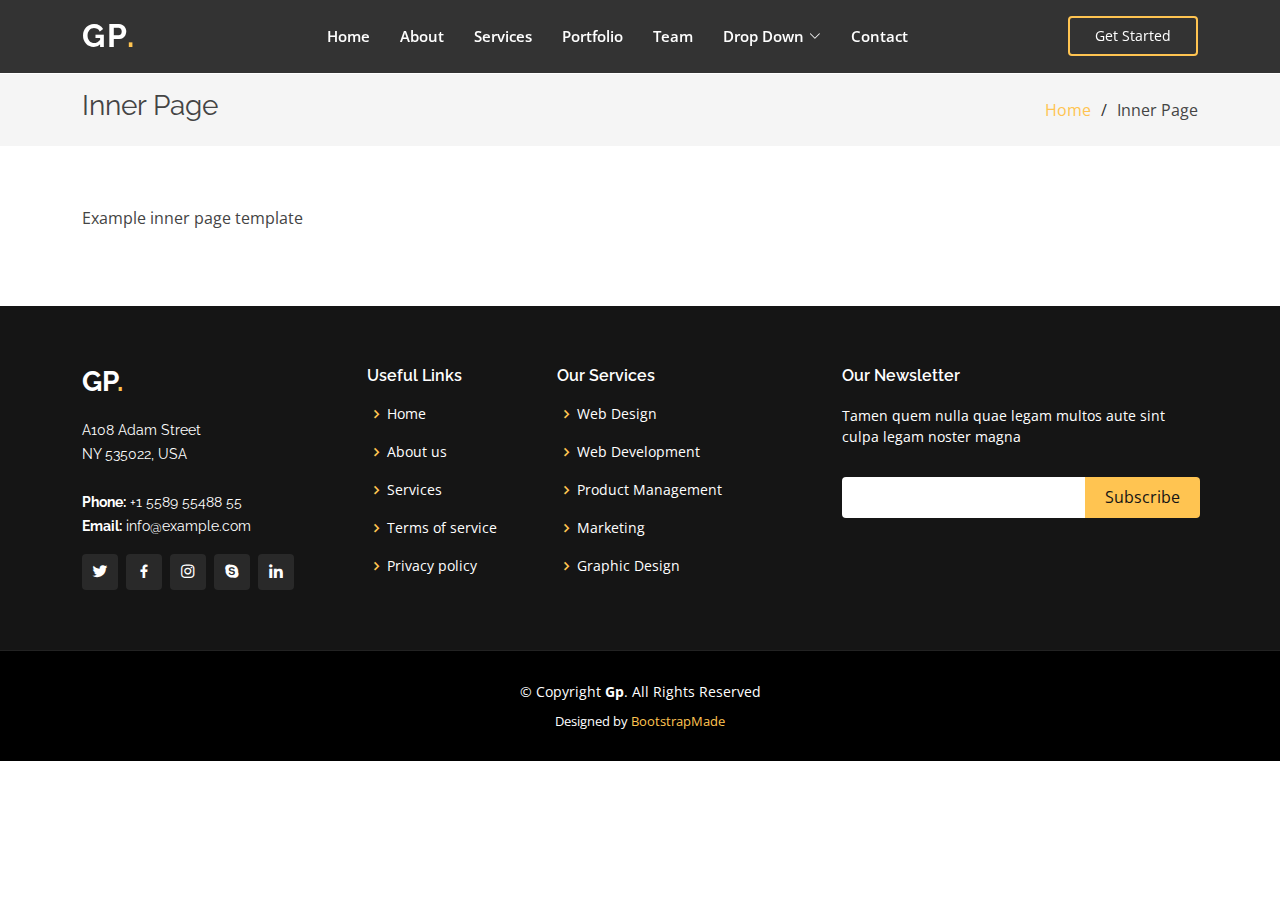
<file: public/inner-page.html>
<!DOCTYPE html>
<html lang="en">

<head>
  <meta charset="utf-8">
  <meta content="width=device-width, initial-scale=1.0" name="viewport">

  <title>Inner Page - Gp Bootstrap Template</title>
  <meta content="" name="description">
  <meta content="" name="keywords">

  <!-- Favicons -->
  <link href="assets/img/favicon.png" rel="icon">
  <link href="assets/img/apple-touch-icon.png" rel="apple-touch-icon">

  <!-- Google Fonts -->
  <link href="https://fonts.googleapis.com/css?family=Open+Sans:300,300i,400,400i,600,600i,700,700i|Raleway:300,300i,400,400i,500,500i,600,600i,700,700i|Poppins:300,300i,400,400i,500,500i,600,600i,700,700i" rel="stylesheet">

  <!-- Vendor CSS Files -->
  <link href="assets/vendor/aos/aos.css" rel="stylesheet">
  <link href="assets/vendor/bootstrap/css/bootstrap.min.css" rel="stylesheet">
  <link href="assets/vendor/bootstrap-icons/bootstrap-icons.css" rel="stylesheet">
  <link href="assets/vendor/boxicons/css/boxicons.min.css" rel="stylesheet">
  <link href="assets/vendor/glightbox/css/glightbox.min.css" rel="stylesheet">
  <link href="assets/vendor/remixicon/remixicon.css" rel="stylesheet">
  <link href="assets/vendor/swiper/swiper-bundle.min.css" rel="stylesheet">

  <!-- Template Main CSS File -->
  <link href="assets/css/style.css" rel="stylesheet">

  <!-- =======================================================
  * Template Name: Gp
  * Template URL: https://bootstrapmade.com/gp-free-multipurpose-html-bootstrap-template/
  * Updated: Mar 17 2024 with Bootstrap v5.3.3
  * Author: BootstrapMade.com
  * License: https://bootstrapmade.com/license/
  ======================================================== -->
</head>

<body>

  <!-- ======= Header ======= -->
  <header id="header" class="fixed-top header-inner-pages">
    <div class="container d-flex align-items-center justify-content-lg-between">

      <h1 class="logo me-auto me-lg-0"><a href="index.html">Gp<span>.</span></a></h1>
      <!-- Uncomment below if you prefer to use an image logo -->
      <!-- <a href="index.html" class="logo me-auto me-lg-0"><img src="assets/img/logo.png" alt="" class="img-fluid"></a>-->

      <nav id="navbar" class="navbar order-last order-lg-0">
        <ul>
          <li><a class="nav-link scrollto " href="#hero">Home</a></li>
          <li><a class="nav-link scrollto" href="#about">About</a></li>
          <li><a class="nav-link scrollto" href="#services">Services</a></li>
          <li><a class="nav-link scrollto " href="#portfolio">Portfolio</a></li>
          <li><a class="nav-link scrollto" href="#team">Team</a></li>
          <li class="dropdown"><a href="#"><span>Drop Down</span> <i class="bi bi-chevron-down"></i></a>
            <ul>
              <li><a href="#">Drop Down 1</a></li>
              <li class="dropdown"><a href="#"><span>Deep Drop Down</span> <i class="bi bi-chevron-right"></i></a>
                <ul>
                  <li><a href="#">Deep Drop Down 1</a></li>
                  <li><a href="#">Deep Drop Down 2</a></li>
                  <li><a href="#">Deep Drop Down 3</a></li>
                  <li><a href="#">Deep Drop Down 4</a></li>
                  <li><a href="#">Deep Drop Down 5</a></li>
                </ul>
              </li>
              <li><a href="#">Drop Down 2</a></li>
              <li><a href="#">Drop Down 3</a></li>
              <li><a href="#">Drop Down 4</a></li>
            </ul>
          </li>
          <li><a class="nav-link scrollto" href="#contact">Contact</a></li>
        </ul>
        <i class="bi bi-list mobile-nav-toggle"></i>
      </nav><!-- .navbar -->

      <a href="#about" class="get-started-btn scrollto">Get Started</a>

    </div>
  </header><!-- End Header -->

  <main id="main">

    <!-- ======= Breadcrumbs ======= -->
    <section class="breadcrumbs">
      <div class="container">

        <div class="d-flex justify-content-between align-items-center">
          <h2>Inner Page</h2>
          <ol>
            <li><a href="index.html">Home</a></li>
            <li>Inner Page</li>
          </ol>
        </div>

      </div>
    </section><!-- End Breadcrumbs -->

    <section class="inner-page">
      <div class="container">
        <p>
          Example inner page template
        </p>
      </div>
    </section>

  </main><!-- End #main -->

  <!-- ======= Footer ======= -->
  <footer id="footer">
    <div class="footer-top">
      <div class="container">
        <div class="row">

          <div class="col-lg-3 col-md-6">
            <div class="footer-info">
              <h3>Gp<span>.</span></h3>
              <p>
                A108 Adam Street <br>
                NY 535022, USA<br><br>
                <strong>Phone:</strong> +1 5589 55488 55<br>
                <strong>Email:</strong> info@example.com<br>
              </p>
              <div class="social-links mt-3">
                <a href="#" class="twitter"><i class="bx bxl-twitter"></i></a>
                <a href="#" class="facebook"><i class="bx bxl-facebook"></i></a>
                <a href="#" class="instagram"><i class="bx bxl-instagram"></i></a>
                <a href="#" class="google-plus"><i class="bx bxl-skype"></i></a>
                <a href="#" class="linkedin"><i class="bx bxl-linkedin"></i></a>
              </div>
            </div>
          </div>

          <div class="col-lg-2 col-md-6 footer-links">
            <h4>Useful Links</h4>
            <ul>
              <li><i class="bx bx-chevron-right"></i> <a href="#">Home</a></li>
              <li><i class="bx bx-chevron-right"></i> <a href="#">About us</a></li>
              <li><i class="bx bx-chevron-right"></i> <a href="#">Services</a></li>
              <li><i class="bx bx-chevron-right"></i> <a href="#">Terms of service</a></li>
              <li><i class="bx bx-chevron-right"></i> <a href="#">Privacy policy</a></li>
            </ul>
          </div>

          <div class="col-lg-3 col-md-6 footer-links">
            <h4>Our Services</h4>
            <ul>
              <li><i class="bx bx-chevron-right"></i> <a href="#">Web Design</a></li>
              <li><i class="bx bx-chevron-right"></i> <a href="#">Web Development</a></li>
              <li><i class="bx bx-chevron-right"></i> <a href="#">Product Management</a></li>
              <li><i class="bx bx-chevron-right"></i> <a href="#">Marketing</a></li>
              <li><i class="bx bx-chevron-right"></i> <a href="#">Graphic Design</a></li>
            </ul>
          </div>

          <div class="col-lg-4 col-md-6 footer-newsletter">
            <h4>Our Newsletter</h4>
            <p>Tamen quem nulla quae legam multos aute sint culpa legam noster magna</p>
            <form action="" method="post">
              <input type="email" name="email"><input type="submit" value="Subscribe">
            </form>

          </div>

        </div>
      </div>
    </div>

    <div class="container">
      <div class="copyright">
        &copy; Copyright <strong><span>Gp</span></strong>. All Rights Reserved
      </div>
      <div class="credits">
        <!-- All the links in the footer should remain intact. -->
        <!-- You can delete the links only if you purchased the pro version. -->
        <!-- Licensing information: https://bootstrapmade.com/license/ -->
        <!-- Purchase the pro version with working PHP/AJAX contact form: https://bootstrapmade.com/gp-free-multipurpose-html-bootstrap-template/ -->
        Designed by <a href="https://bootstrapmade.com/">BootstrapMade</a>
      </div>
    </div>
  </footer><!-- End Footer -->

  <div id="preloader"></div>
  <a href="#" class="back-to-top d-flex align-items-center justify-content-center"><i class="bi bi-arrow-up-short"></i></a>

  <!-- Vendor JS Files -->
  <script src="assets/vendor/purecounter/purecounter_vanilla.js"></script>
  <script src="assets/vendor/aos/aos.js"></script>
  <script src="assets/vendor/bootstrap/js/bootstrap.bundle.min.js"></script>
  <script src="assets/vendor/glightbox/js/glightbox.min.js"></script>
  <script src="assets/vendor/isotope-layout/isotope.pkgd.min.js"></script>
  <script src="assets/vendor/swiper/swiper-bundle.min.js"></script>
  <script src="assets/vendor/php-email-form/validate.js"></script>

  <!-- Template Main JS File -->
  <script src="assets/js/main.js"></script>

</body>

</html>
</file>
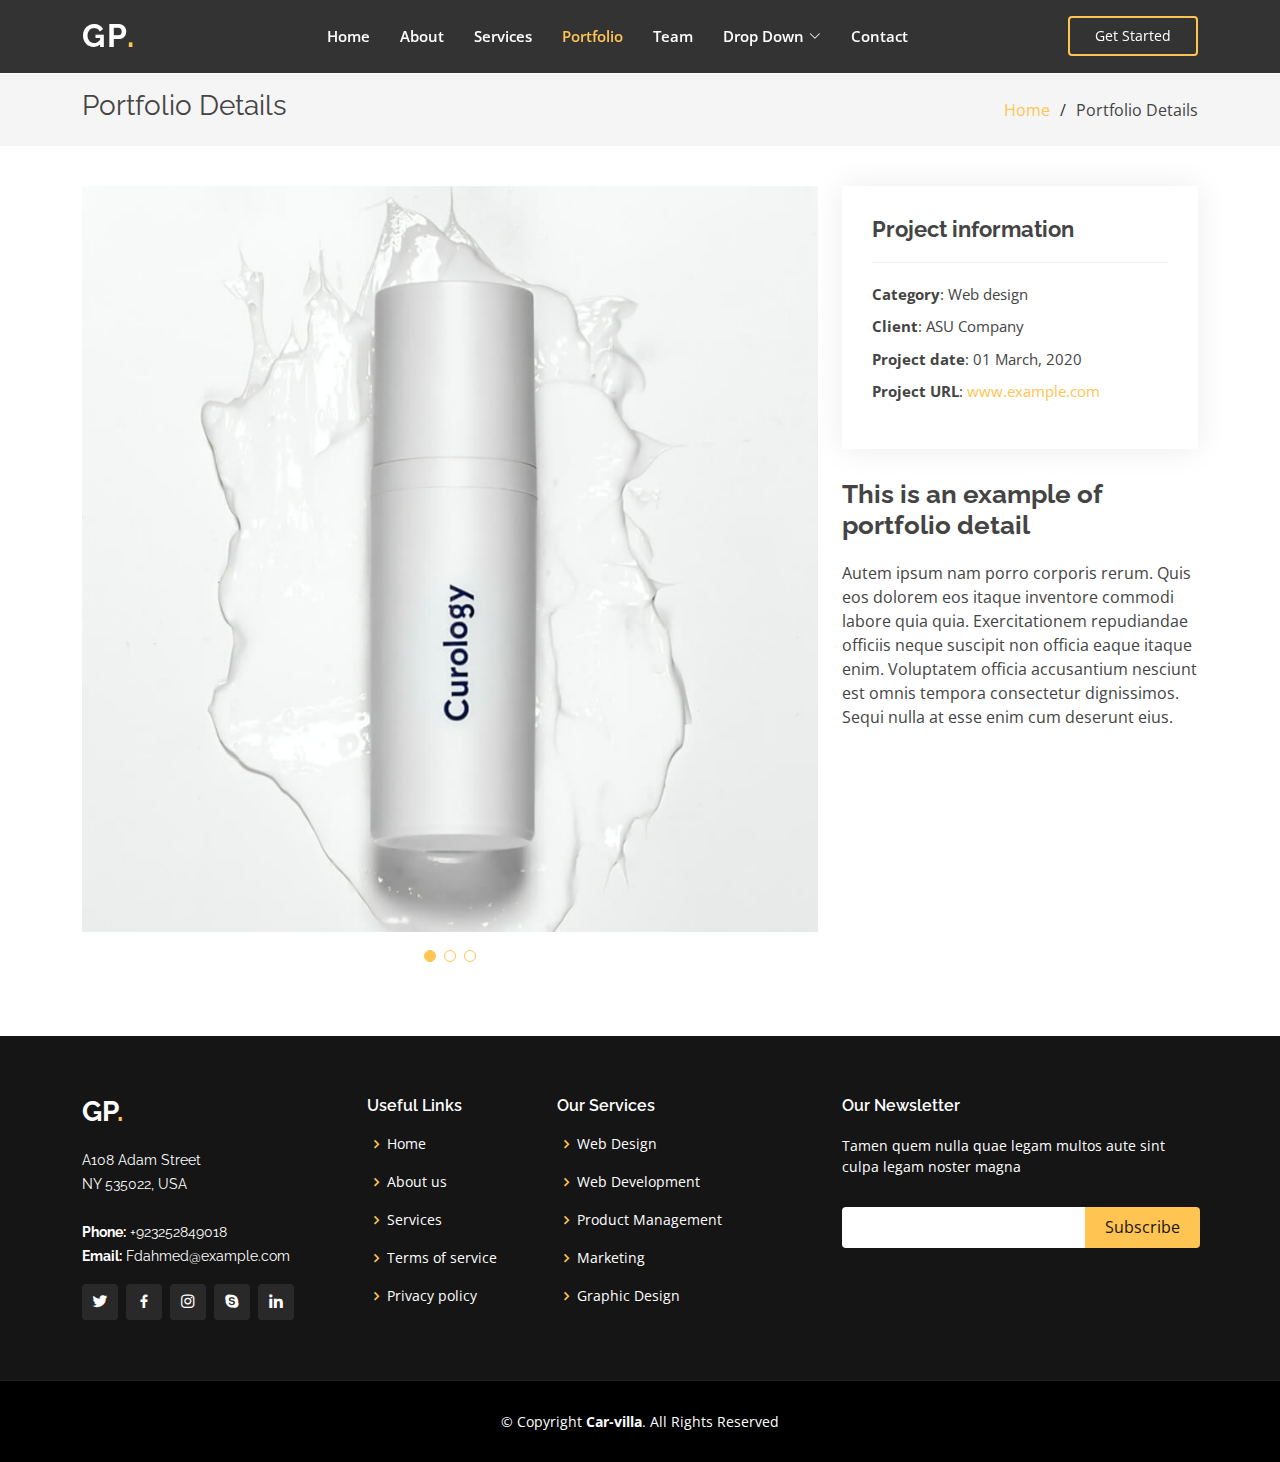
<file: public/portfolio-details.html>
<!DOCTYPE html>
<html lang="en">
  <head>
    <meta charset="utf-8" />
    <meta content="width=device-width, initial-scale=1.0" name="viewport" />

    <title>Portfolio Details - Gp Bootstrap Template</title>
    <meta content="" name="description" />
    <meta content="" name="keywords" />

    <!-- Favicons -->
    <link href="assets/img/favicon.png" rel="icon" />
    <link href="assets/img/apple-touch-icon.png" rel="apple-touch-icon" />

    <!-- Google Fonts -->
    <link
      href="https://fonts.googleapis.com/css?family=Open+Sans:300,300i,400,400i,600,600i,700,700i|Raleway:300,300i,400,400i,500,500i,600,600i,700,700i|Poppins:300,300i,400,400i,500,500i,600,600i,700,700i"
      rel="stylesheet"
    />

    <!-- Vendor CSS Files -->
    <link href="assets/vendor/aos/aos.css" rel="stylesheet" />
    <link
      href="assets/vendor/bootstrap/css/bootstrap.min.css"
      rel="stylesheet"
    />
    <link
      href="assets/vendor/bootstrap-icons/bootstrap-icons.css"
      rel="stylesheet"
    />
    <link href="assets/vendor/boxicons/css/boxicons.min.css" rel="stylesheet" />
    <link
      href="assets/vendor/glightbox/css/glightbox.min.css"
      rel="stylesheet"
    />
    <link href="assets/vendor/remixicon/remixicon.css" rel="stylesheet" />
    <link href="assets/vendor/swiper/swiper-bundle.min.css" rel="stylesheet" />

    <!-- Template Main CSS File -->
    <link href="assets/css/style.css" rel="stylesheet" />
  </head>

  <body>
    <!-- ======= Header ======= -->
    <header id="header" class="fixed-top header-inner-pages">
      <div
        class="container d-flex align-items-center justify-content-lg-between"
      >
        <h1 class="logo me-auto me-lg-0">
          <a href="index.html">Gp<span>.</span></a>
        </h1>
        <!-- Uncomment below if you prefer to use an image logo -->
        <!-- <a href="index.html" class="logo me-auto me-lg-0"><img src="assets/img/logo.png" alt="" class="img-fluid"></a>-->

        <nav id="navbar" class="navbar order-last order-lg-0">
          <ul>
            <li><a class="nav-link scrollto" href="#hero">Home</a></li>
            <li><a class="nav-link scrollto" href="#about">About</a></li>
            <li><a class="nav-link scrollto" href="#services">Services</a></li>
            <li>
              <a class="nav-link scrollto active" href="#portfolio"
                >Portfolio</a
              >
            </li>
            <li><a class="nav-link scrollto" href="#team">Team</a></li>
            <li class="dropdown">
              <a href="#"
                ><span>Drop Down</span> <i class="bi bi-chevron-down"></i
              ></a>
              <ul>
                <li><a href="#">Drop Down 1</a></li>
                <li class="dropdown">
                  <a href="#"
                    ><span>Deep Drop Down</span>
                    <i class="bi bi-chevron-right"></i
                  ></a>
                  <ul>
                    <li><a href="#">Deep Drop Down 1</a></li>
                    <li><a href="#">Deep Drop Down 2</a></li>
                    <li><a href="#">Deep Drop Down 3</a></li>
                    <li><a href="#">Deep Drop Down 4</a></li>
                    <li><a href="#">Deep Drop Down 5</a></li>
                  </ul>
                </li>
                <li><a href="#">Drop Down 2</a></li>
                <li><a href="#">Drop Down 3</a></li>
                <li><a href="#">Drop Down 4</a></li>
              </ul>
            </li>
            <li><a class="nav-link scrollto" href="#contact">Contact</a></li>
          </ul>
          <i class="bi bi-list mobile-nav-toggle"></i>
        </nav>
        <!-- .navbar -->

        <a href="#about" class="get-started-btn scrollto">Get Started</a>
      </div>
    </header>
    <!-- End Header -->

    <main id="main">
      <!-- ======= Breadcrumbs ======= -->
      <section id="breadcrumbs" class="breadcrumbs">
        <div class="container">
          <div class="d-flex justify-content-between align-items-center">
            <h2>Portfolio Details</h2>
            <ol>
              <li><a href="index.html">Home</a></li>
              <li>Portfolio Details</li>
            </ol>
          </div>
        </div>
      </section>
      <!-- End Breadcrumbs -->

      <!-- ======= Portfolio Details Section ======= -->
      <section id="portfolio-details" class="portfolio-details">
        <div class="container">
          <div class="row gy-4">
            <div class="col-lg-8">
              <div class="portfolio-details-slider swiper">
                <div class="swiper-wrapper align-items-center">
                  <div class="swiper-slide">
                    <img src="assets/img/portfolio/portfolio-1.jpg" alt="" />
                  </div>

                  <div class="swiper-slide">
                    <img src="assets/img/portfolio/portfolio-2.jpg" alt="" />
                  </div>

                  <div class="swiper-slide">
                    <img src="assets/img/portfolio/portfolio-3.jpg" alt="" />
                  </div>
                </div>
                <div class="swiper-pagination"></div>
              </div>
            </div>

            <div class="col-lg-4">
              <div class="portfolio-info">
                <h3>Project information</h3>
                <ul>
                  <li><strong>Category</strong>: Web design</li>
                  <li><strong>Client</strong>: ASU Company</li>
                  <li><strong>Project date</strong>: 01 March, 2020</li>
                  <li>
                    <strong>Project URL</strong>:
                    <a href="#">www.example.com</a>
                  </li>
                </ul>
              </div>
              <div class="portfolio-description">
                <h2>This is an example of portfolio detail</h2>
                <p>
                  Autem ipsum nam porro corporis rerum. Quis eos dolorem eos
                  itaque inventore commodi labore quia quia. Exercitationem
                  repudiandae officiis neque suscipit non officia eaque itaque
                  enim. Voluptatem officia accusantium nesciunt est omnis
                  tempora consectetur dignissimos. Sequi nulla at esse enim cum
                  deserunt eius.
                </p>
              </div>
            </div>
          </div>
        </div>
      </section>
      <!-- End Portfolio Details Section -->
    </main>
    <!-- End #main -->

    <!-- ======= Footer ======= -->
    <footer id="footer">
      <div class="footer-top">
        <div class="container">
          <div class="row">
            <div class="col-lg-3 col-md-6">
              <div class="footer-info">
                <h3>Gp<span>.</span></h3>
                <p>
                  A108 Adam Street <br />
                  NY 535022, USA<br /><br />
                  <strong>Phone:</strong> +923252849018<br />
                  <strong>Email:</strong> Fdahmed@example.com<br />
                </p>
                <div class="social-links mt-3">
                  <a href="#" class="twitter"><i class="bx bxl-twitter"></i></a>
                  <a href="#" class="facebook"
                    ><i class="bx bxl-facebook"></i
                  ></a>
                  <a href="#" class="instagram"
                    ><i class="bx bxl-instagram"></i
                  ></a>
                  <a href="#" class="google-plus"
                    ><i class="bx bxl-skype"></i
                  ></a>
                  <a href="#" class="linkedin"
                    ><i class="bx bxl-linkedin"></i
                  ></a>
                </div>
              </div>
            </div>

            <div class="col-lg-2 col-md-6 footer-links">
              <h4>Useful Links</h4>
              <ul>
                <li>
                  <i class="bx bx-chevron-right"></i> <a href="#">Home</a>
                </li>
                <li>
                  <i class="bx bx-chevron-right"></i> <a href="#">About us</a>
                </li>
                <li>
                  <i class="bx bx-chevron-right"></i> <a href="#">Services</a>
                </li>
                <li>
                  <i class="bx bx-chevron-right"></i>
                  <a href="#">Terms of service</a>
                </li>
                <li>
                  <i class="bx bx-chevron-right"></i>
                  <a href="#">Privacy policy</a>
                </li>
              </ul>
            </div>

            <div class="col-lg-3 col-md-6 footer-links">
              <h4>Our Services</h4>
              <ul>
                <li>
                  <i class="bx bx-chevron-right"></i> <a href="#">Web Design</a>
                </li>
                <li>
                  <i class="bx bx-chevron-right"></i>
                  <a href="#">Web Development</a>
                </li>
                <li>
                  <i class="bx bx-chevron-right"></i>
                  <a href="#">Product Management</a>
                </li>
                <li>
                  <i class="bx bx-chevron-right"></i> <a href="#">Marketing</a>
                </li>
                <li>
                  <i class="bx bx-chevron-right"></i>
                  <a href="#">Graphic Design</a>
                </li>
              </ul>
            </div>

            <div class="col-lg-4 col-md-6 footer-newsletter">
              <h4>Our Newsletter</h4>
              <p>
                Tamen quem nulla quae legam multos aute sint culpa legam noster
                magna
              </p>
              <form action="" method="post">
                <input type="email" name="email" /><input
                  type="submit"
                  value="Subscribe"
                />
              </form>
            </div>
          </div>
        </div>
      </div>

      <div class="container">
        <div class="copyright">
          &copy; Copyright <strong><span>Car-villa</span></strong
          >. All Rights Reserved
        </div>
      </div>
    </footer>
    <!-- End Footer -->

    <div id="preloader"></div>
    <a
      href="#"
      class="back-to-top d-flex align-items-center justify-content-center"
      ><i class="bi bi-arrow-up-short"></i
    ></a>

    <!-- Vendor JS Files -->
    <script src="assets/vendor/purecounter/purecounter_vanilla.js"></script>
    <script src="assets/vendor/aos/aos.js"></script>
    <script src="assets/vendor/bootstrap/js/bootstrap.bundle.min.js"></script>
    <script src="assets/vendor/glightbox/js/glightbox.min.js"></script>
    <script src="assets/vendor/isotope-layout/isotope.pkgd.min.js"></script>
    <script src="assets/vendor/swiper/swiper-bundle.min.js"></script>
    <script src="assets/vendor/php-email-form/validate.js"></script>

    <!-- Template Main JS File -->
    <script src="assets/js/main.js"></script>
  </body>
</html>
</file>
<file: public/assets/css/style.css>
/**
* Template Name: Gp
* Template URL: https://bootstrapmade.com/gp-free-multipurpose-html-bootstrap-template/
* Updated: Mar 17 2024 with Bootstrap v5.3.3
* Author: BootstrapMade.com
* License: https://bootstrapmade.com/license/
*/

/*--------------------------------------------------------------
# General
--------------------------------------------------------------*/
body {
  font-family: "Open Sans", sans-serif;
  color: #444444;
}

a {
  color: #ffc451;
  text-decoration: none;
}

a:hover {
  color: #ffd584;
  text-decoration: none;
}

h1,
h2,
h3,
h4,
h5,
h6 {
  font-family: "Raleway", sans-serif;
}

/*--------------------------------------------------------------
# Back to top button
--------------------------------------------------------------*/
.back-to-top {
  position: fixed;
  visibility: hidden;
  opacity: 0;
  right: 15px;
  bottom: 15px;
  z-index: 996;
  background: #ffc451;
  width: 40px;
  height: 40px;
  border-radius: 4px;
  transition: all 0.4s;
}

.back-to-top i {
  font-size: 28px;
  color: #151515;
  line-height: 0;
}

.back-to-top:hover {
  background: #151515;
}

.back-to-top:hover i {
  color: #ffc451;
}

.back-to-top.active {
  visibility: visible;
  opacity: 1;
}

/*--------------------------------------------------------------
# Preloader
--------------------------------------------------------------*/
#preloader {
  position: fixed;
  top: 0;
  left: 0;
  right: 0;
  bottom: 0;
  z-index: 9999;
  overflow: hidden;
  background: #151515;
}

#preloader:before {
  content: "";
  position: fixed;
  top: calc(50% - 0px);
  left: calc(50% - 30px);
  border: 6px solid #ffc451;
  border-top-color: #151515;
  border-bottom-color: #151515;
  border-radius: 50%;
  width: 60px;
  height: 60px;
  animation: animate-preloader 1s linear infinite;
}

@keyframes animate-preloader {
  0% {
    transform: rotate(0deg);
  }

  100% {
    transform: rotate(360deg);
  }
}

/*--------------------------------------------------------------
# Disable aos animation delay on mobile devices
--------------------------------------------------------------*/
@media screen and (max-width: 768px) {
  [data-aos-delay] {
    transition-delay: 0 !important;
  }
}

/*--------------------------------------------------------------
# Header
--------------------------------------------------------------*/
#header {
  transition: all 0.5s;
  z-index: 997;
  padding: 15px 0;
}

#header.header-scrolled,
#header.header-inner-pages {
  background: rgba(0, 0, 0, 0.8);
}

#header .logo {
  font-size: 32px;
  margin: 0;
  padding: 0;
  line-height: 1;
  font-weight: 700;
  letter-spacing: 2px;
  text-transform: uppercase;
}

#header .logo a {
  color: #fff;
}

#header .logo a span {
  color: #ffc451;
}

#header .logo img {
  max-height: 40px;
}

/*--------------------------------------------------------------
#  Get Startet Button
--------------------------------------------------------------*/
.get-started-btn {
  color: #fff;
  border-radius: 4px;
  padding: 7px 25px 8px 25px;
  white-space: nowrap;
  transition: 0.3s;
  font-size: 14px;
  display: inline-block;
  border: 2px solid #ffc451;
}

.get-started-btn:hover {
  background: #ffbb38;
  color: #343a40;
}

@media (max-width: 992px) {
  .get-started-btn {
    padding: 7px 20px 8px 20px;
    margin-right: 15px;
  }
}

.get-profile-btn {
  color: #fff;
  border-radius: 4px;
  padding: 7px 25px 8px 25px;
  white-space: nowrap;
  transition: 0.3s;
  font-size: 14px;
  display: inline-block;
  border: none;
  background: transparent;
}

@media (max-width: 992px) {
  .get-profile-btn {
    padding: 7px 20px 8px 20px;
    margin-right: 15px;
  }
}

/*--------------------------------------------------------------
# Navigation Menu
--------------------------------------------------------------*/
/**
* Desktop Navigation 
*/
.navbar {
  padding: 0;
}

.navbar ul {
  margin: 0;
  padding: 0;
  display: flex;
  list-style: none;
  align-items: center;
}

.navbar li {
  position: relative;
}

.navbar a,
.navbar a:focus {
  display: flex;
  align-items: center;
  justify-content: space-between;
  padding: 10px 0 10px 30px;
  font-size: 15px;
  font-weight: 600;
  color: #fff;
  white-space: nowrap;
  transition: 0.3s;
}

.navbar a i,
.navbar a:focus i {
  font-size: 12px;
  line-height: 0;
  margin-left: 5px;
}

.navbar a:hover,
.navbar .active,
.navbar .active:focus,
.navbar li:hover > a {
  color: #ffc451;
}

.navbar .dropdown ul {
  display: block;
  position: absolute;
  left: 14px;
  top: calc(100% + 30px);
  margin: 0;
  padding: 10px 0;
  z-index: 99;
  opacity: 0;
  visibility: hidden;
  background: #fff;
  box-shadow: 0px 0px 30px rgba(127, 137, 161, 0.25);
  transition: 0.3s;
}

.navbar .dropdown ul li {
  min-width: 200px;
}

.navbar .dropdown ul a {
  padding: 10px 20px;
  font-size: 14px;
  text-transform: none;
  color: #151515;
  font-weight: 400;
}

.navbar .dropdown ul a i {
  font-size: 12px;
}

.navbar .dropdown ul a:hover,
.navbar .dropdown ul .active:hover,
.navbar .dropdown ul li:hover > a {
  background-color: #ffc451;
}

.navbar .dropdown:hover > ul {
  opacity: 1;
  top: 100%;
  visibility: visible;
}

.navbar .dropdown .dropdown ul {
  top: 0;
  left: calc(100% - 30px);
  visibility: hidden;
}

.navbar .dropdown .dropdown:hover > ul {
  opacity: 1;
  top: 0;
  left: 100%;
  visibility: visible;
}

@media (max-width: 1366px) {
  .navbar .dropdown .dropdown ul {
    left: -90%;
  }

  .navbar .dropdown .dropdown:hover > ul {
    left: -100%;
  }
}

/**
* Mobile Navigation 
*/
.mobile-nav-toggle {
  color: #fff;
  font-size: 28px;
  cursor: pointer;
  display: none;
  line-height: 0;
  transition: 0.5s;
}

@media (max-width: 991px) {
  .mobile-nav-toggle {
    display: block;
  }

  .navbar ul {
    display: none;
  }
}

.navbar-mobile {
  position: fixed;
  overflow: hidden;
  top: 0;
  right: 0;
  left: 0;
  bottom: 0;
  background: rgba(0, 0, 0, 0.9);
  transition: 0.3s;
  z-index: 999;
}

.navbar-mobile .mobile-nav-toggle {
  position: absolute;
  top: 15px;
  right: 15px;
}

.navbar-mobile ul {
  display: block;
  position: absolute;
  top: 55px;
  right: 15px;
  bottom: 15px;
  left: 15px;
  padding: 10px 0;
  background-color: #fff;
  overflow-y: auto;
  transition: 0.3s;
}

.navbar-mobile a,
.navbar-mobile a:focus {
  padding: 10px 20px;
  font-size: 15px;
  color: #151515;
}

.navbar-mobile a:hover,
.navbar-mobile .active,
.navbar-mobile li:hover > a {
  color: #151515;
  background-color: #ffc451;
}

.navbar-mobile .getstarted,
.navbar-mobile .getstarted:focus {
  margin: 15px;
}

.navbar-mobile .dropdown ul {
  position: static;
  display: none;
  margin: 10px 20px;
  padding: 10px 0;
  z-index: 99;
  opacity: 1;
  visibility: visible;
  background: #fff;
  box-shadow: 0px 0px 30px rgba(127, 137, 161, 0.25);
}

.navbar-mobile .dropdown ul li {
  min-width: 200px;
}

.navbar-mobile .dropdown ul a {
  padding: 10px 20px;
  color: #151515;
}

.navbar-mobile .dropdown ul a i {
  font-size: 12px;
}

.navbar-mobile .dropdown ul a:hover,
.navbar-mobile .dropdown ul .active:hover,
.navbar-mobile .dropdown ul li:hover > a {
  background-color: #ffc451;
}

.navbar-mobile .dropdown > .dropdown-active {
  display: block;
}

/*--------------------------------------------------------------
# Hero Section
--------------------------------------------------------------*/
#hero {
  width: 100%;
  min-height: 100vh;
  background: url("../img/banner2.jpeg") top center;
  background-size: cover;
  position: relative;
}

#hero:before {
  content: "";
  background: rgba(0, 0, 0, 0.6);
  position: absolute;
  bottom: 0;
  top: 0;
  left: 0;
  right: 0;
}

#hero .container {
  position: relative;
  padding-top: 74px;
  text-align: center;
}

#hero h1 {
  margin: 0;
  font-size: 56px;
  font-weight: 700;
  line-height: 64px;
  color: #fff;
  font-family: "Poppins", sans-serif;
}

#hero h1 span {
  color: #ffc451;
}

#hero h2 {
  color: rgba(255, 255, 255, 0.9);
  margin: 10px 0 0 0;
  font-size: 24px;
}

#hero .icon-box {
  padding: 30px 20px;
  transition: ease-in-out 0.3s;
  border: 1px solid rgba(255, 255, 255, 0.3);
  height: 100%;
  text-align: center;
}

#hero .icon-box i {
  font-size: 32px;
  line-height: 1;
  color: #ffc451;
}

#hero .icon-box h3 {
  font-weight: 700;
  margin: 10px 0 0 0;
  padding: 0;
  line-height: 1;
  font-size: 20px;
  line-height: 26px;
}

#hero .icon-box h3 a {
  color: #fff;
  transition: ease-in-out 0.3s;
}

#hero .icon-box h3 a:hover {
  color: #ffc451;
}

#hero .icon-box:hover {
  border-color: #ffc451;
}

@media (min-width: 1024px) {
  #hero {
    background-attachment: fixed;
  }
}

@media (max-width: 768px) {
  #hero h1 {
    font-size: 28px;
    line-height: 36px;
  }

  #hero h2 {
    font-size: 20px;
    line-height: 24px;
  }
}

/*--------------------------------------------------------------
# Sections General
--------------------------------------------------------------*/
section {
  padding: 60px 0;
  overflow: hidden;
}

.section-title {
  padding-bottom: 40px;
}

.section-title h2 {
  font-size: 14px;
  font-weight: 500;
  padding: 0;
  line-height: 1px;
  margin: 0 0 5px 0;
  letter-spacing: 2px;
  text-transform: uppercase;
  color: #aaaaaa;
  font-family: "Poppins", sans-serif;
}

.section-title h2::after {
  content: "";
  width: 120px;
  height: 1px;
  display: inline-block;
  background: #ffde9e;
  margin: 4px 10px;
}

.section-title p {
  margin: 0;
  margin: 0;
  font-size: 36px;
  font-weight: 700;
  text-transform: uppercase;
  font-family: "Poppins", sans-serif;
  color: #151515;
}

/*--------------------------------------------------------------
# About
--------------------------------------------------------------*/
.about .content h3 {
  font-weight: 700;
  font-size: 28px;
  font-family: "Poppins", sans-serif;
}

.about .content ul {
  list-style: none;
  padding: 0;
}

.about .content ul li {
  padding: 0 0 8px 26px;
  position: relative;
}

.about .content ul i {
  position: absolute;
  font-size: 20px;
  left: 0;
  top: -3px;
  color: #ffc451;
}

.about .content p:last-child {
  margin-bottom: 0;
}

/*--------------------------------------------------------------
# Clients
--------------------------------------------------------------*/
.clients {
  padding-top: 20px;
}

.clients .swiper-slide img {
  opacity: 0.5;
  transition: 0.3s;
  filter: grayscale(100);
}

.clients .swiper-slide img:hover {
  filter: none;
  opacity: 1;
}

.clients .swiper-pagination {
  margin-top: 20px;
  position: relative;
}

.clients .swiper-pagination .swiper-pagination-bullet {
  width: 12px;
  height: 12px;
  background-color: #fff;
  opacity: 1;
  background-color: #ddd;
}

.clients .swiper-pagination .swiper-pagination-bullet-active {
  background-color: #ffc451;
}

/*--------------------------------------------------------------
# Features
--------------------------------------------------------------*/
.features {
  padding-top: 20px;
}

.features .icon-box {
  padding-left: 15px;
}

.features .icon-box h4 {
  font-size: 20px;
  font-weight: 700;
  margin: 5px 0 10px 60px;
}

.features .icon-box i {
  font-size: 48px;
  float: left;
  color: #ffc451;
}

.features .icon-box p {
  font-size: 15px;
  color: #848484;
  margin-left: 60px;
}

.features .image {
  background-position: center center;
  background-repeat: no-repeat;
  background-size: cover;
  min-height: 400px;
}

/*--------------------------------------------------------------
# Services
--------------------------------------------------------------*/
.services .icon-box {
  text-align: center;
  border: 1px solid #ebebeb;
  padding: 80px 20px;
  transition: all ease-in-out 0.3s;
  background: #fff;
}

.services .icon-box .icon {
  margin: 0 auto;
  width: 64px;
  height: 64px;
  background: #ffc451;
  border-radius: 4px;
  display: flex;
  align-items: center;
  justify-content: center;
  margin-bottom: 20px;
  transition: 0.3s;
}

.services .icon-box .icon i {
  color: #151515;
  font-size: 28px;
  transition: ease-in-out 0.3s;
}

.services .icon-box h4 {
  font-weight: 700;
  margin-bottom: 15px;
  font-size: 24px;
}

.services .icon-box h4 a {
  color: #151515;
  transition: ease-in-out 0.3s;
}

.services .icon-box h4 a:hover {
  color: #ffc451;
}

.services .icon-box p {
  line-height: 24px;
  font-size: 14px;
  margin-bottom: 0;
}

.services .icon-box:hover {
  border-color: #fff;
  box-shadow: 0px 0 25px 0 rgba(0, 0, 0, 0.1);
  transform: translateY(-10px);
}

/*--------------------------------------------------------------
# Cta
--------------------------------------------------------------*/
.cta {
  background: linear-gradient(rgba(2, 2, 2, 0.5), rgba(0, 0, 0, 0.5)),
    url("../img/banner3.jpg") fixed center center;
  background-size: cover;
  padding: 60px 0;
}

.cta h3 {
  color: #fff;
  font-size: 28px;
  font-weight: 700;
}

.cta p {
  color: #fff;
}

.cta .cta-btn {
  font-family: "Raleway", sans-serif;
  font-weight: 600;
  font-size: 16px;
  letter-spacing: 1px;
  display: inline-block;
  padding: 8px 28px;
  border-radius: 4px;
  transition: 0.5s;
  margin-top: 10px;
  border: 2px solid #fff;
  color: #fff;
}

.cta .cta-btn:hover {
  background: #ffc451;
  border-color: #ffc451;
  color: #151515;
}

/*--------------------------------------------------------------
# Portfolio
--------------------------------------------------------------*/
.portfolio .portfolio-item {
  margin-bottom: 30px;
}

.portfolio #portfolio-flters {
  padding: 0;
  margin: 0 auto 20px auto;
  list-style: none;
  text-align: center;
}

.portfolio #portfolio-flters li {
  cursor: pointer;
  display: inline-block;
  padding: 8px 15px 10px 15px;
  font-size: 14px;
  font-weight: 600;
  line-height: 1;
  text-transform: uppercase;
  color: #444444;
  margin-bottom: 5px;
  transition: all 0.3s ease-in-out;
  border-radius: 3px;
}

.portfolio #portfolio-flters li:hover,
.portfolio #portfolio-flters li.filter-active {
  color: #151515;
  background: #ffc451;
}

.portfolio #portfolio-flters li:last-child {
  margin-right: 0;
}

.portfolio .portfolio-wrap {
  transition: 0.3s;
  position: relative;
  overflow: hidden;
  z-index: 1;
  background: rgba(21, 21, 21, 0.6);
}

.portfolio .portfolio-wrap::before {
  content: "";
  background: rgba(21, 21, 21, 0.6);
  position: absolute;
  left: 0;
  right: 0;
  top: 0;
  bottom: 0;
  transition: all ease-in-out 0.3s;
  z-index: 2;
  opacity: 0;
}

.portfolio .portfolio-wrap img {
  transition: all ease-in-out 0.3s;
}

.portfolio .portfolio-wrap .portfolio-info {
  opacity: 0;
  position: absolute;
  top: 0;
  left: 0;
  right: 0;
  bottom: 0;
  z-index: 3;
  transition: all ease-in-out 0.3s;
  display: flex;
  flex-direction: column;
  justify-content: flex-end;
  align-items: flex-start;
  padding: 20px;
}

.portfolio .portfolio-wrap .portfolio-info h4 {
  font-size: 20px;
  color: #fff;
  font-weight: 600;
}

.portfolio .portfolio-wrap .portfolio-info p {
  color: rgba(255, 255, 255, 0.7);
  font-size: 14px;
  text-transform: uppercase;
  padding: 0;
  margin: 0;
  font-style: italic;
}

.portfolio .portfolio-wrap .portfolio-links {
  text-align: center;
  z-index: 4;
}

.portfolio .portfolio-wrap .portfolio-links a {
  color: #fff;
  margin: 0 5px 0 0;
  font-size: 28px;
  display: inline-block;
  transition: 0.3s;
}

.portfolio .portfolio-wrap .portfolio-links a:hover {
  color: #ffc451;
}

.portfolio .portfolio-wrap:hover::before {
  opacity: 1;
}

.portfolio .portfolio-wrap:hover img {
  transform: scale(1.2);
}

.portfolio .portfolio-wrap:hover .portfolio-info {
  opacity: 1;
}

/*--------------------------------------------------------------
# Portfolio Details
--------------------------------------------------------------*/
.portfolio-details {
  padding-top: 40px;
}

.portfolio-details .portfolio-details-slider img {
  width: 100%;
}

.portfolio-details .portfolio-details-slider .swiper-pagination {
  margin-top: 20px;
  position: relative;
}

.portfolio-details
  .portfolio-details-slider
  .swiper-pagination
  .swiper-pagination-bullet {
  width: 12px;
  height: 12px;
  background-color: #fff;
  opacity: 1;
  border: 1px solid #ffc451;
}

.portfolio-details
  .portfolio-details-slider
  .swiper-pagination
  .swiper-pagination-bullet-active {
  background-color: #ffc451;
}

.portfolio-details .portfolio-info {
  padding: 30px;
  box-shadow: 0px 0 30px rgba(21, 21, 21, 0.08);
}

.portfolio-details .portfolio-info h3 {
  font-size: 22px;
  font-weight: 700;
  margin-bottom: 20px;
  padding-bottom: 20px;
  border-bottom: 1px solid #eee;
}

.portfolio-details .portfolio-info ul {
  list-style: none;
  padding: 0;
  font-size: 15px;
}

.portfolio-details .portfolio-info ul li + li {
  margin-top: 10px;
}

.portfolio-details .portfolio-description {
  padding-top: 30px;
}

.portfolio-details .portfolio-description h2 {
  font-size: 26px;
  font-weight: 700;
  margin-bottom: 20px;
}

.portfolio-details .portfolio-description p {
  padding: 0;
}

/*--------------------------------------------------------------
# Counts
--------------------------------------------------------------*/
.counts .content {
  padding: 30px 0;
}

.counts .content h3 {
  font-weight: 700;
  font-size: 34px;
  color: #151515;
}

.counts .content p {
  margin-bottom: 0;
}

.counts .content .count-box {
  padding: 20px 0;
  width: 100%;
}

.counts .content .count-box i {
  display: block;
  font-size: 36px;
  color: #ffc451;
  float: left;
}

.counts .content .count-box span {
  font-size: 36px;
  line-height: 30px;
  display: block;
  font-weight: 700;
  color: #151515;
  margin-left: 50px;
}

.counts .content .count-box p {
  padding: 15px 0 0 0;
  margin: 0 0 0 50px;
  font-family: "Raleway", sans-serif;
  font-size: 14px;
  color: #3b3b3b;
}

.counts .content .count-box a {
  font-weight: 600;
  display: block;
  margin-top: 20px;
  color: #3b3b3b;
  font-size: 15px;
  font-family: "Poppins", sans-serif;
  transition: ease-in-out 0.3s;
}

.counts .content .count-box a:hover {
  color: #626262;
}

.counts .image {
  background: url("../img/counts-img.jpg") center center no-repeat;
  background-size: cover;
  min-height: 400px;
}

@media (max-width: 991px) {
  .counts .image {
    text-align: center;
  }

  .counts .image img {
    max-width: 80%;
  }
}

@media (max-width: 667px) {
  .counts .image img {
    max-width: 100%;
  }
}

/*--------------------------------------------------------------
# Testimonials
--------------------------------------------------------------*/
.testimonials {
  padding: 80px 0;
  background: url("../img/banner3.jpg") no-repeat;
  background-position: center center;
  background-size: cover;
  position: relative;
}

.testimonials::before {
  content: "";
  position: absolute;
  left: 0;
  right: 0;
  top: 0;
  bottom: 0;
  background: rgba(0, 0, 0, 0.7);
}

.testimonials .section-header {
  margin-bottom: 40px;
}

.testimonials .testimonials-carousel,
.testimonials .testimonials-slider {
  overflow: hidden;
}

.testimonials .testimonial-item {
  text-align: center;
  color: #fff;
}

.testimonials .testimonial-item .testimonial-img {
  width: 100px;
  border-radius: 50%;
  border: 6px solid rgba(255, 255, 255, 0.15);
  margin: 0 auto;
}

.testimonials .testimonial-item h3 {
  font-size: 20px;
  font-weight: bold;
  margin: 10px 0 5px 0;
  color: #fff;
}

.testimonials .testimonial-item h4 {
  font-size: 14px;
  color: #ddd;
  margin: 0 0 15px 0;
}

.testimonials .testimonial-item .quote-icon-left,
.testimonials .testimonial-item .quote-icon-right {
  color: rgba(255, 255, 255, 0.6);
  font-size: 26px;
}

.testimonials .testimonial-item .quote-icon-left {
  display: inline-block;
  left: -5px;
  position: relative;
}

.testimonials .testimonial-item .quote-icon-right {
  display: inline-block;
  right: -5px;
  position: relative;
  top: 10px;
}

.testimonials .testimonial-item p {
  font-style: italic;
  margin: 0 auto 15px auto;
  color: #eee;
}

.testimonials .swiper-pagination {
  margin-top: 20px;
  position: relative;
}

.testimonials .swiper-pagination .swiper-pagination-bullet {
  width: 12px;
  height: 12px;
  background-color: rgba(255, 255, 255, 0.4);
  opacity: 0.5;
}

.testimonials .swiper-pagination .swiper-pagination-bullet-active {
  background-color: #ffc451;
  opacity: 1;
}

@media (min-width: 1024px) {
  .testimonials {
    background-attachment: fixed;
  }
}

@media (min-width: 992px) {
  .testimonials .testimonial-item p {
    width: 80%;
  }
}

/*--------------------------------------------------------------
# Team
--------------------------------------------------------------*/
.team {
  background: #fff;
  padding: 60px 0;
}

.team .member {
  margin-bottom: 20px;
  overflow: hidden;
  border-radius: 5px;
  background: #fff;
  box-shadow: 0px 2px 15px rgba(0, 0, 0, 0.1);
}

.team .member .member-img {
  position: relative;
  overflow: hidden;
}

.team .member .social {
  position: absolute;
  left: 0;
  bottom: 30px;
  right: 0;
  opacity: 0;
  transition: ease-in-out 0.3s;
  text-align: center;
}

.team .member .social a {
  transition: color 0.3s;
  color: #151515;
  margin: 0 3px;
  border-radius: 4px;
  width: 36px;
  height: 36px;
  background: rgba(255, 255, 255, 0.8);
  transition: ease-in-out 0.3s;
  color: #484848;
  display: inline-flex;
  justify-content: center;
  align-items: center;
}

.team .member .social a:hover {
  color: #151515;
  background: #ffc451;
}

.team .member .social i {
  font-size: 18px;
  line-height: 0;
}

.team .member .member-info {
  padding: 25px 15px;
}

.team .member .member-info h4 {
  font-weight: 700;
  margin-bottom: 5px;
  font-size: 18px;
  color: #151515;
}

.team .member .member-info span {
  display: block;
  font-size: 13px;
  font-weight: 400;
  color: #aaaaaa;
}

.team .member .member-info p {
  font-style: italic;
  font-size: 14px;
  line-height: 26px;
  color: #777777;
}

.team .member:hover .social {
  opacity: 1;
  bottom: 15px;
}

/*--------------------------------------------------------------
# Contact
--------------------------------------------------------------*/
.contact .info {
  width: 100%;
  background: #fff;
}

.contact .info i {
  font-size: 20px;
  background: #ffc451;
  color: #151515;
  float: left;
  width: 44px;
  height: 44px;
  display: flex;
  justify-content: center;
  align-items: center;
  border-radius: 4px;
  transition: all 0.3s ease-in-out;
}

.contact .info h4 {
  padding: 0 0 0 60px;
  font-size: 22px;
  font-weight: 600;
  margin-bottom: 5px;
  color: #151515;
}

.contact .info p {
  padding: 0 0 0 60px;
  margin-bottom: 0;
  font-size: 14px;
  color: #484848;
}

.contact .info .email,
.contact .info .phone {
  margin-top: 40px;
}

.contact .php-email-form {
  width: 100%;
  background: #fff;
}

.contact .php-email-form .form-group {
  padding-bottom: 8px;
}

.contact .php-email-form .error-message {
  display: none;
  color: #fff;
  background: #ed3c0d;
  text-align: left;
  padding: 15px;
  font-weight: 600;
}

.contact .php-email-form .error-message br + br {
  margin-top: 25px;
}

.contact .php-email-form .sent-message {
  display: none;
  color: #fff;
  background: #18d26e;
  text-align: center;
  padding: 15px;
  font-weight: 600;
}

.contact .php-email-form .loading {
  display: none;
  background: #fff;
  text-align: center;
  padding: 15px;
}

.contact .php-email-form .loading:before {
  content: "";
  display: inline-block;
  border-radius: 50%;
  width: 24px;
  height: 24px;
  margin: 0 10px -6px 0;
  border: 3px solid #18d26e;
  border-top-color: #eee;
  animation: animate-loading 1s linear infinite;
}

.contact .php-email-form input,
.contact .php-email-form textarea {
  border-radius: 0;
  box-shadow: none;
  font-size: 14px;
  border-radius: 4px;
}

.contact .php-email-form input:focus,
.contact .php-email-form textarea:focus {
  border-color: #ffc451;
}

.contact .php-email-form input {
  height: 44px;
}

.contact .php-email-form textarea {
  padding: 10px 12px;
}

.contact .php-email-form button[type="submit"] {
  background: #ffc451;
  border: 0;
  padding: 10px 24px;
  color: #151515;
  transition: 0.4s;
  border-radius: 4px;
}

.contact .php-email-form button[type="submit"]:hover {
  background: #ffcd6b;
}

@keyframes animate-loading {
  0% {
    transform: rotate(0deg);
  }

  100% {
    transform: rotate(360deg);
  }
}

/*--------------------------------------------------------------
# Breadcrumbs
--------------------------------------------------------------*/
.breadcrumbs {
  padding: 15px 0;
  background: whitesmoke;
  min-height: 40px;
  margin-top: 74px;
}

.breadcrumbs h2 {
  font-size: 28px;
  font-weight: 400;
}

.breadcrumbs ol {
  display: flex;
  flex-wrap: wrap;
  list-style: none;
  padding: 0;
  margin: 0;
}

.breadcrumbs ol li + li {
  padding-left: 10px;
}

.breadcrumbs ol li + li::before {
  display: inline-block;
  padding-right: 10px;
  color: #2f2f2f;
  content: "/";
}

@media (max-width: 992px) {
  .breadcrumbs {
    margin-top: 68px;
  }

  .breadcrumbs .d-flex {
    display: block !important;
  }

  .breadcrumbs ol {
    display: block;
  }

  .breadcrumbs ol li {
    display: inline-block;
  }
}

/*--------------------------------------------------------------
# Footer
--------------------------------------------------------------*/
#footer {
  background: black;
  padding: 0 0 30px 0;
  color: #fff;
  font-size: 14px;
}

#footer .footer-top {
  background: #151515;
  border-bottom: 1px solid #222222;
  padding: 60px 0 30px 0;
}

#footer .footer-top .footer-info {
  margin-bottom: 30px;
}

#footer .footer-top .footer-info h3 {
  font-size: 28px;
  margin: 0 0 20px 0;
  padding: 2px 0 2px 0;
  line-height: 1;
  font-weight: 700;
  text-transform: uppercase;
}

#footer .footer-top .footer-info h3 span {
  color: #ffc451;
}

#footer .footer-top .footer-info p {
  font-size: 14px;
  line-height: 24px;
  margin-bottom: 0;
  font-family: "Raleway", sans-serif;
  color: #fff;
}

#footer .footer-top .social-links a {
  font-size: 18px;
  display: inline-block;
  background: #292929;
  color: #fff;
  line-height: 1;
  padding: 8px 0;
  margin-right: 4px;
  border-radius: 4px;
  text-align: center;
  width: 36px;
  height: 36px;
  transition: 0.3s;
}

#footer .footer-top .social-links a:hover {
  background: #ffc451;
  color: #151515;
  text-decoration: none;
}

#footer .footer-top h4 {
  font-size: 16px;
  font-weight: 600;
  color: #fff;
  position: relative;
  padding-bottom: 12px;
}

#footer .footer-top .footer-links {
  margin-bottom: 30px;
}

#footer .footer-top .footer-links ul {
  list-style: none;
  padding: 0;
  margin: 0;
}

#footer .footer-top .footer-links ul i {
  padding-right: 2px;
  color: #ffc451;
  font-size: 18px;
  line-height: 1;
}

#footer .footer-top .footer-links ul li {
  padding: 10px 0;
  display: flex;
  align-items: center;
}

#footer .footer-top .footer-links ul li:first-child {
  padding-top: 0;
}

#footer .footer-top .footer-links ul a {
  color: #fff;
  transition: 0.3s;
  display: inline-block;
  line-height: 1;
}

#footer .footer-top .footer-links ul a:hover {
  color: #ffc451;
}

#footer .footer-top .footer-newsletter form {
  margin-top: 30px;
  background: #fff;
  padding: 6px 10px;
  position: relative;
  border-radius: 4px;
}

#footer .footer-top .footer-newsletter form input[type="email"] {
  border: 0;
  padding: 4px;
  width: calc(100% - 110px);
}

#footer .footer-top .footer-newsletter form input[type="submit"] {
  position: absolute;
  top: 0;
  right: -2px;
  bottom: 0;
  border: 0;
  background: none;
  font-size: 16px;
  padding: 0 20px;
  background: #ffc451;
  color: #151515;
  transition: 0.3s;
  border-radius: 0 4px 4px 0;
}

#footer .footer-top .footer-newsletter form input[type="submit"]:hover {
  background: #ffcd6b;
}

#footer .copyright {
  text-align: center;
  padding-top: 30px;
}

#footer .credits {
  padding-top: 10px;
  text-align: center;
  font-size: 13px;
  color: #fff;
}
</file>
